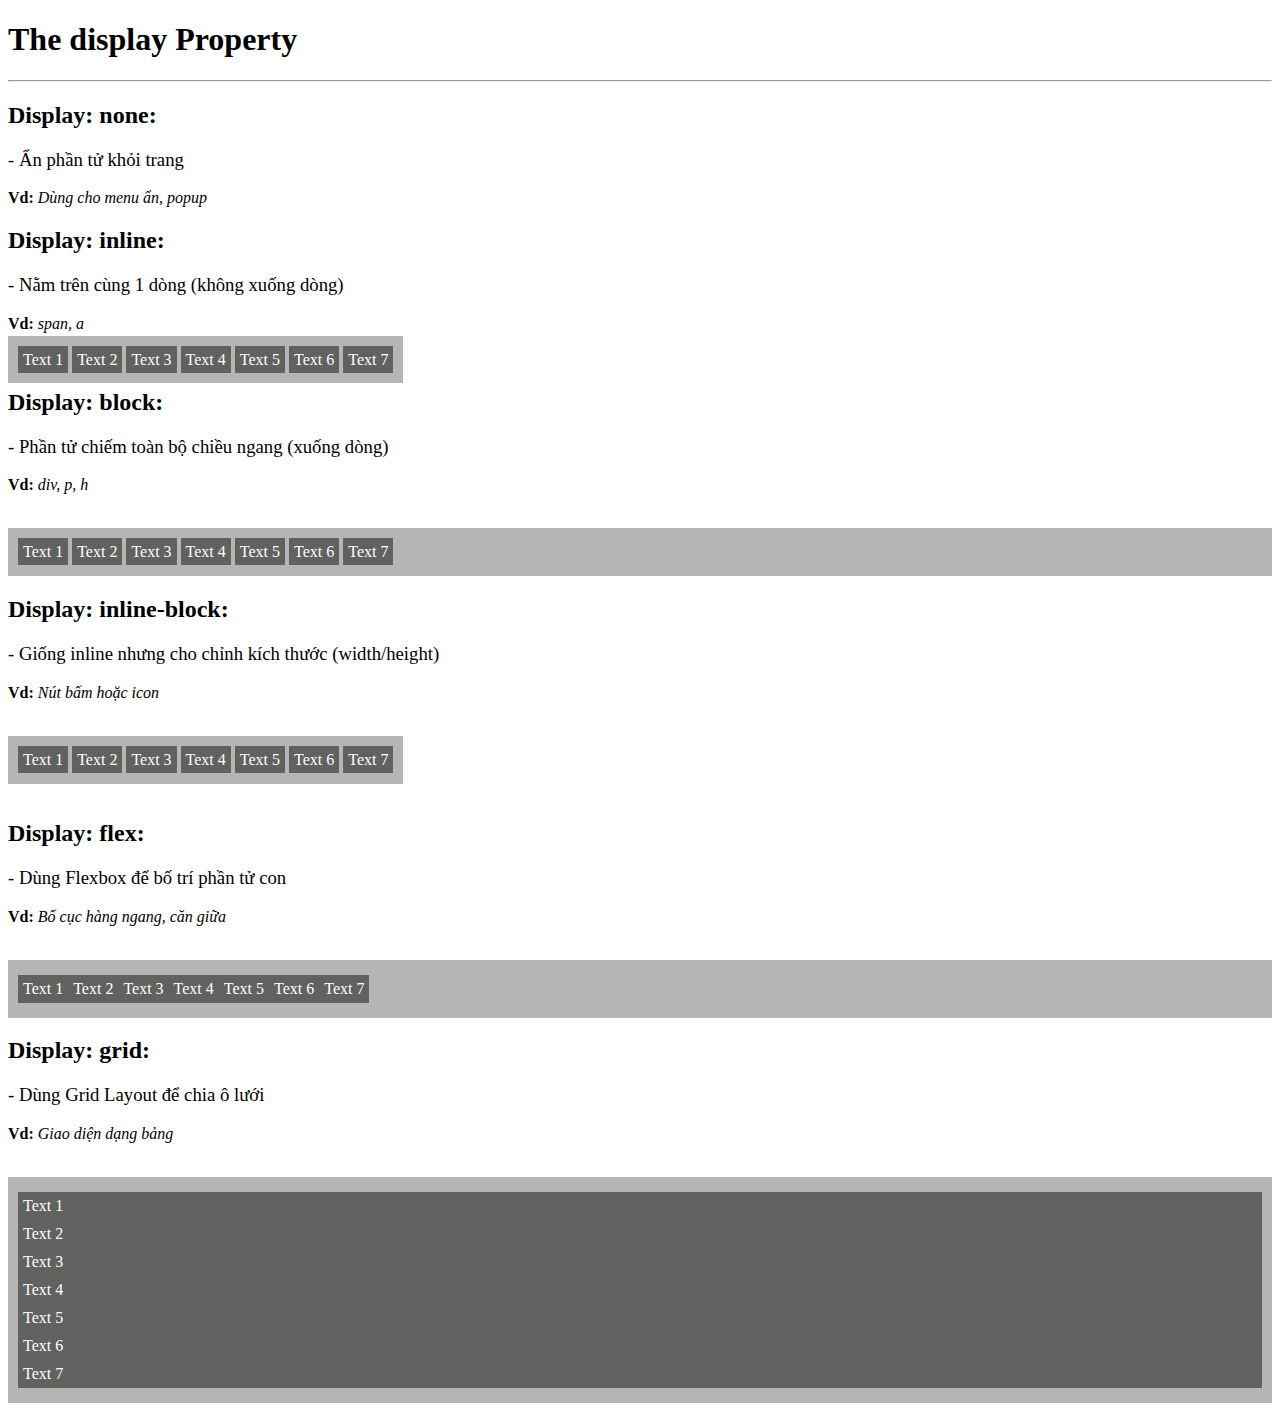
<file: demo2/display.html>
<!DOCTYPE html>
<html lang="en">
<head>
    <meta charset="UTF-8">
    <meta name="viewport" content="width=device-width, initial-scale=1.0">
    <title>Learn Display</title>
    <style>
        p{
            background-color: rgb(181, 181, 179);
            padding: 15px 10px;
        }
        p span{
            background-color: rgb(97, 97, 96);
            color: white;
            padding: 5px;
        }
        .ex1{
            display: none;
        }
        .ex2{
            display: inline;
        }
        .ex3{
            display: block;
        }
        .ex4{
            display: inline-block;
        }
        .ex5{
            display: flex;
        }
        .ex6{
            display: grid;
        }
    </style>
</head>
<body>
    <h1>The display Property</h1>
    <hr>

    <h2>Display: none:</h2>
    <h3 style="font-weight: 100;">- Ẩn phần tử khỏi trang</h3>
    <div><b>Vd:</b> <i>Dùng cho menu ẩn, popup</i> </div> 
    <p class="ex1">
        <span>Text 1</span>
        <span>Text 2</span>
        <span>Text 3</span>
        <span>Text 4</span>
        <span>Text 5</span>
    </p>
    
    <h2>Display: inline:</h2>
    <h3 style="font-weight: 100;">- Nằm trên cùng 1 dòng (không xuống dòng)</h3>
    <div><b>Vd:</b> <i>span, a</i></div>  
    <br>
    <p class="ex2">
        <span>Text 1</span>
        <span>Text 2</span>
        <span>Text 3</span>
        <span>Text 4</span>
        <span>Text 5</span>
        <span>Text 6</span>
        <span>Text 7</span>
    </p>
    <h2>Display: block:</h2>
    <h3 style="font-weight: 100;">- Phần tử chiếm toàn bộ chiều ngang (xuống dòng)</h3>
    <div><b>Vd:</b> <i>div, p, h</i></div> 
    <br>
    <p class="ex3">
        <span>Text 1</span>
        <span>Text 2</span>
        <span>Text 3</span>
        <span>Text 4</span>
        <span>Text 5</span>
        <span>Text 6</span>
        <span>Text 7</span>
    </p>
    
    <h2>Display: inline-block:</h2>
    <h3 style="font-weight: 100;">- Giống inline nhưng cho chỉnh kích thước (width/height)</h3>
    <div><b>Vd:</b> <i>Nút bấm hoặc icon</i></div> 
    <br>
    <p class="ex4">
        <span>Text 1</span>
        <span>Text 2</span>
        <span>Text 3</span>
        <span>Text 4</span>
        <span>Text 5</span>
        <span>Text 6</span>
        <span>Text 7</span>
    </p>
    
    <h2>Display: flex:</h2>
    <h3 style="font-weight: 100;">- Dùng Flexbox để bố trí phần tử con</h3>
    <div><b>Vd:</b> <i>Bố cục hàng ngang, căn giữa</i></div>
    <br>
    <p class="ex5">
        <span>Text 1</span>
        <span>Text 2</span>
        <span>Text 3</span>
        <span>Text 4</span>
        <span>Text 5</span>
        <span>Text 6</span>
        <span>Text 7</span>
    </p>
    
    <h2>Display: grid:</h2>
    <h3 style="font-weight: 100;">- Dùng Grid Layout để chia ô lưới</h3>
    <div><b>Vd:</b> <i>Giao diện dạng bảng</i></div> 
    <br>
    <p class="ex6">
      <span>Text 1</span>
      <span>Text 2</span>
      <span>Text 3</span>
      <span>Text 4</span>
      <span>Text 5</span>
      <span>Text 6</span>
      <span>Text 7</span>
    </p>
</body>
</html>
</file>
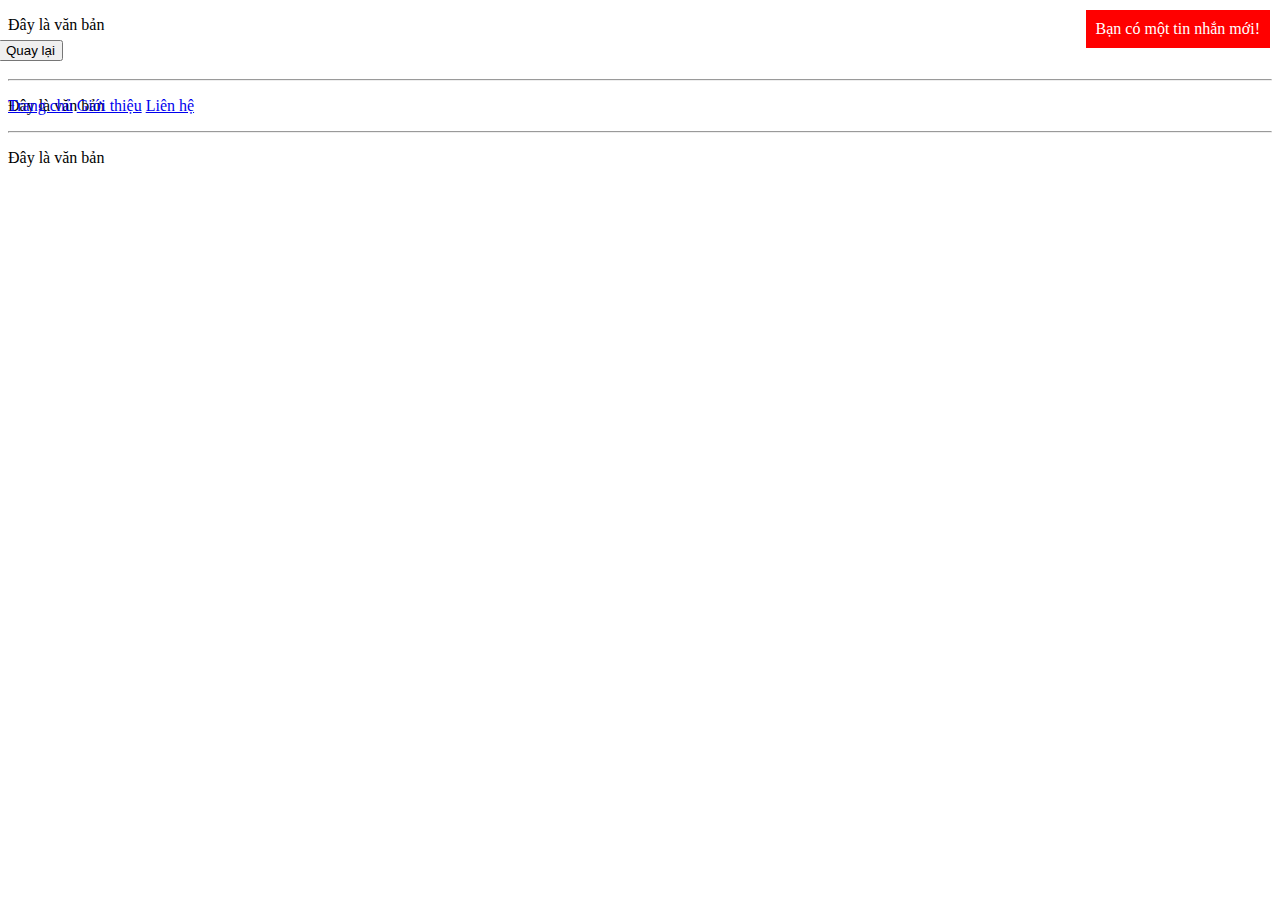
<file: demo2/position.html>
<!DOCTYPE html>
<html lang="en">
<head>
    <meta charset="UTF-8">
    <meta name="viewport" content="width=device-width, initial-scale=1.0">
    <title>Position</title>
    <link rel="stylesheet" href="position.css">
</head>
<body>
    <div class="container">
        <p>Đây là văn bản</p>
        <button class="button">Quay lại</button>
    </div>
    <hr>
    <div class="container">
        <p>Đây là văn bản</p>
        <nav class="menu">
            <a href="#">Trang chủ</a>
            <a href="#">Giới thiệu</a>
            <a href="#">Liên hệ</a>
        </nav>
    </div>
    <hr>
    <div class="container">
        <p>Đây là văn bản</p>
        <div class="notification">
            Bạn có một tin nhắn mới!
        </div>
    </div>
</body>
</html>
</file>
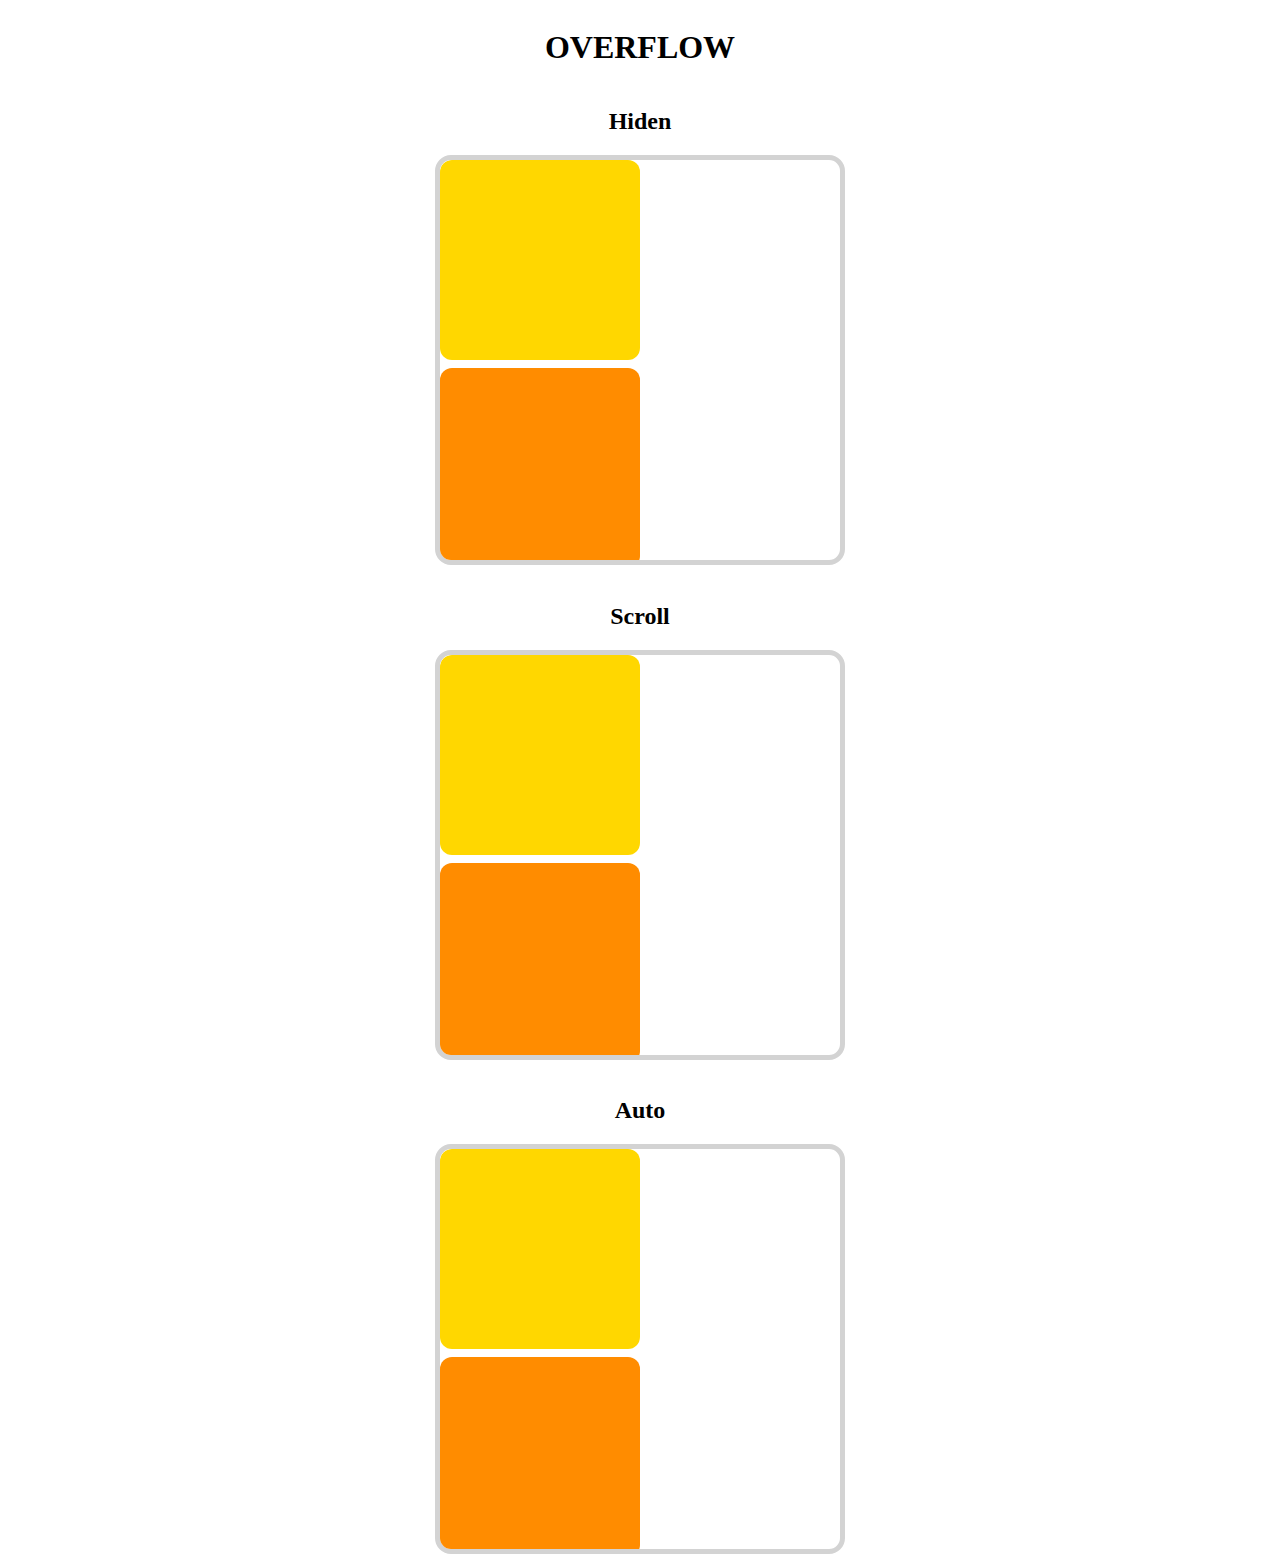
<file: demo3/display2.html>
<!DOCTYPE html>
<html lang="en">
<head>
    <meta charset="UTF-8">
    <meta name="viewport" content="width=device-width, initial-scale=1.0">
    <title>Display</title>
    <style>
        body,.ovl-1,.ovl-2,.ovl-3{
            height: 100vh;
            display: flex;
            flex-direction: column;
            align-items: center;
        }
        .ovl-1 .container{
            width: 400px;
            height: 400px;
            border: 5px solid lightgray;
            border-radius: 16px;
            overflow: hidden;
        }
        .ovl-2 .container{
            width: 400px;
            height: 400px;
            border: 5px solid lightgray;
            border-radius: 16px;
            overflow: hidden;
        }
        .ovl-3 .container{
            width: 400px;
            height: 400px;
            border: 5px solid lightgray;
            border-radius: 16px;
            overflow: auto;
        }
        .box{
            width: 200px;
            height: 200px;
            border-radius: 12px;
            margin-bottom: 8px;
        }
    </style>
</head>
<body>
    <h1>OVERFLOW</h1>
    <div class="ovl-1">
        <h2>Hiden</h2>
        <div class="container">
            <div class="box" style="background-color: gold;"></div>
            <div class="box" style="background-color: darkorange;"></div>
            <div class="box" style="background-color: hotpink;"></div>
            <div class="box" style="background-color: cornflowerblue;"></div>
            <div class="box" style="background-color: blueviolet;"></div>
        </div>
    </div>
    <br>
    <div class="ovl-2">
        <h2>Scroll</h2>
        <div class="container">
            <div class="box" style="background-color: gold;"></div>
            <div class="box" style="background-color: darkorange;"></div>
            <div class="box" style="background-color: hotpink;"></div>
            <div class="box" style="background-color: cornflowerblue;"></div>
            <div class="box" style="background-color: blueviolet;"></div>
        </div>
    </div>
    <br>
    <div class="ovl-3">
        <h2>Auto</h2>
        <div class="container">
            <div class="box" style="background-color: gold;"></div>
            <div class="box" style="background-color: darkorange;"></div>
            <div class="box" style="background-color: hotpink;"></div>
            <div class="box" style="background-color: cornflowerblue;"></div>
            <div class="box" style="background-color: blueviolet;"></div>
        </div>
    </div>
    
</body>
</html>
</file>
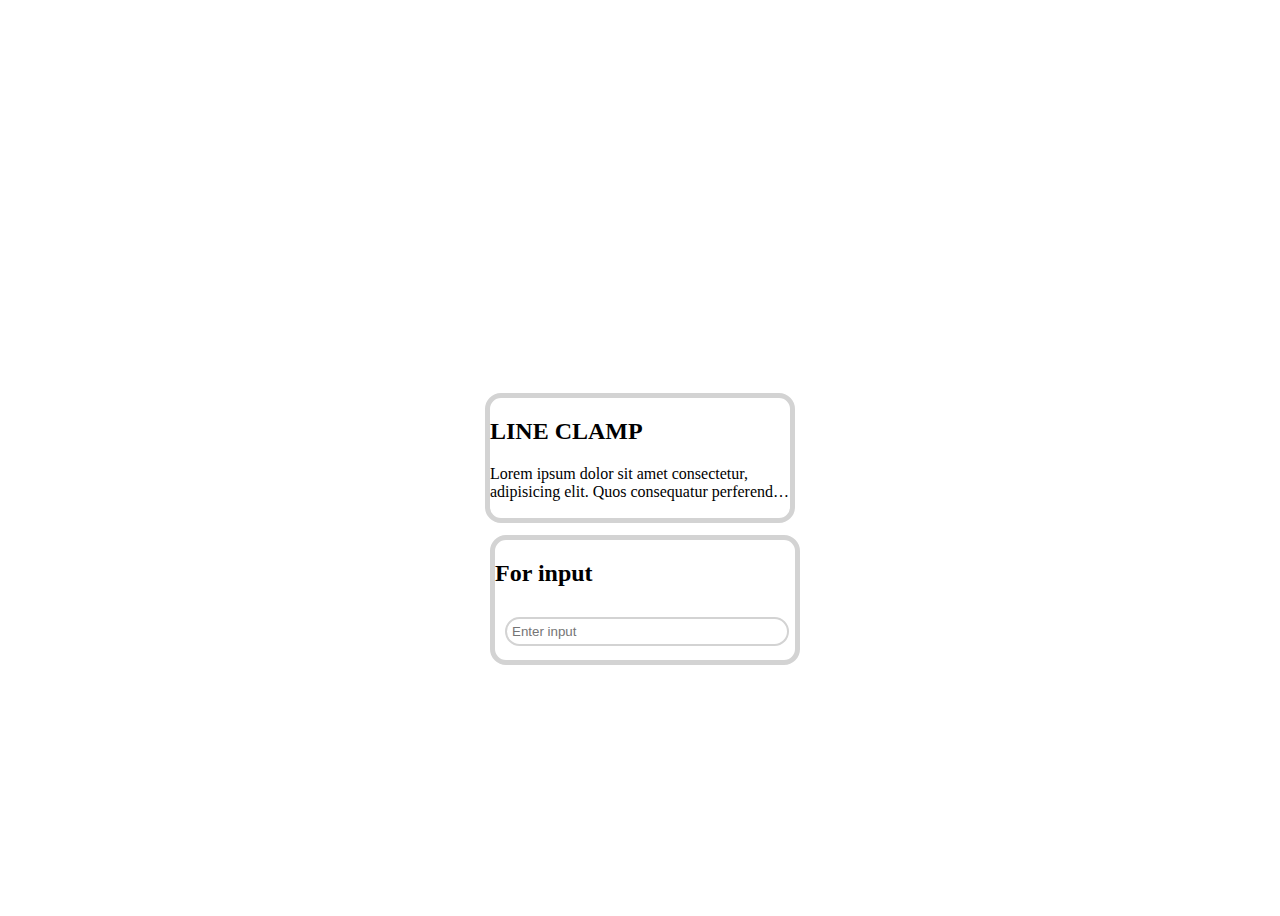
<file: demo3/line-clamp.html>
<!DOCTYPE html>
<html lang="en">
  <head>
    <meta charset="UTF-8" />
    <meta name="viewport" content="width=device-width, initial-scale=1.0" />
    <title>Line Clamp</title>
    <style>
      body {
        height: 100vh;
        display: flex;
        flex-direction: column;
        align-items: center;
        justify-content: center;
      }
      .container {
        width: 300px;
        height: 120px;
        border: 5px solid lightgray;
        border-radius: 16px;
      }
      .input{
        width: 90%;
        border: 2px solid lightgray;
        border-radius: 15px;
        margin: 10px;
        padding: 5px;
        text-overflow: ellipsis; /* For text */
      }

      .line-clamp{
        display: -webkit-box;
        -webkit-box-orient: vertical;
        overflow: hidden;
        -webkit-line-clamp: 2;
      }
    </style>
  </head>
  <body>
    <div class="container">
      <div class="box">
        <h2>LINE CLAMP</h2>
        <p class="line-clamp">
          Lorem ipsum dolor sit amet consectetur, adipisicing elit. Quos
          consequatur perferendis hic quidem. Vel libero consectetur expedita
          sit minima, illo, facilis quia iure facere tenetur ipsa eveniet. Sed,
          accusamus cum?
        </p>
      </div>
      <br>
      <div class="container">
        <h2>For input</h2>
        <input type="text" class="input" placeholder="Enter input">
      </div>
    </div>
  </body>
</html>
</file>
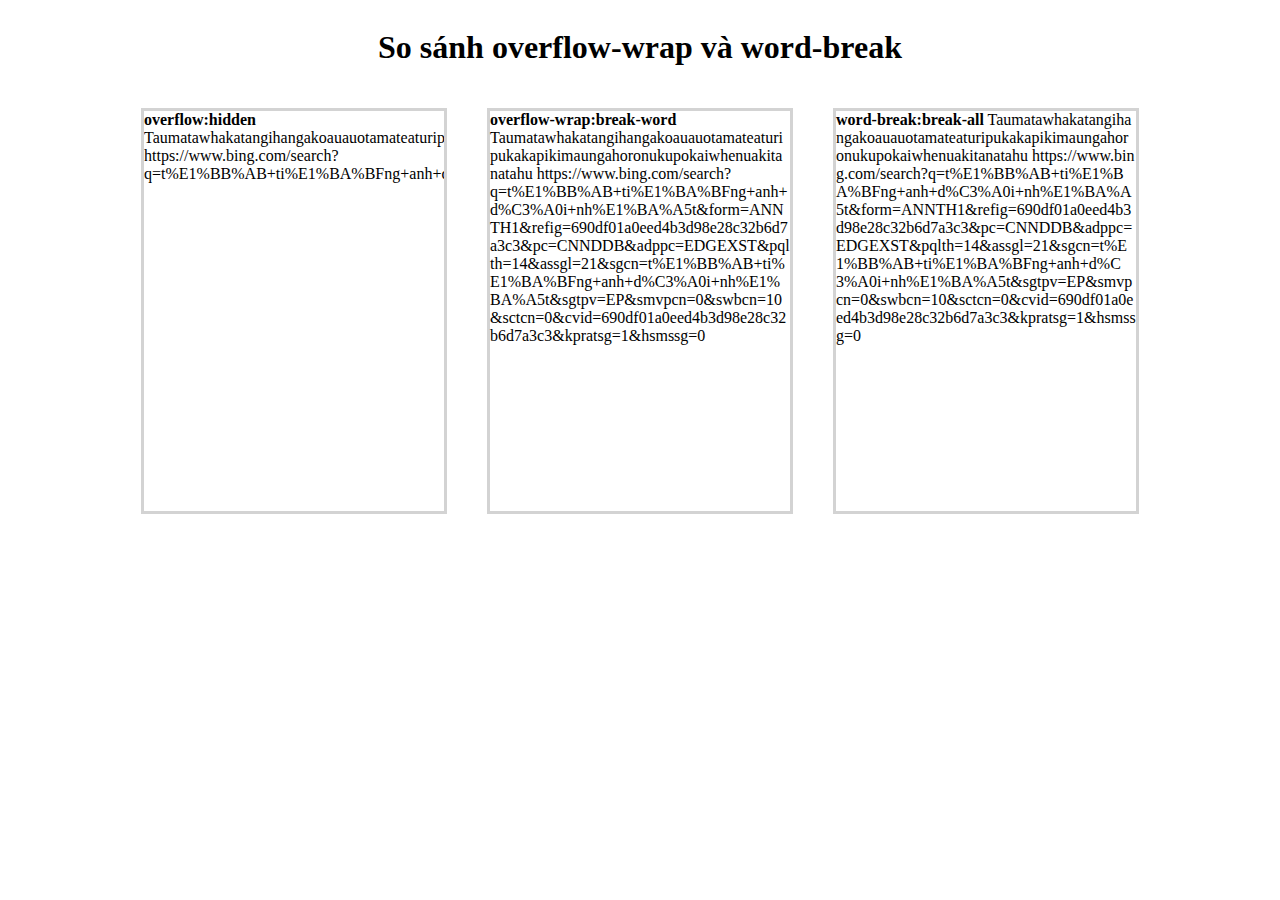
<file: demo3/overflow-word.html>
<!DOCTYPE html>
<html lang="en">
<head>
    <meta charset="UTF-8">
    <meta name="viewport" content="width=device-width, initial-scale=1.0">
    <title>Overflow-wrap & word-break</title>
    <style>
        .container{
            display: flex;
            align-items: center;
            flex-direction: column;
        }
        .box-model{
            display: flex;
        }
        .box-1,.box-2,.box-3{
            border: 3px solid lightgray;
            width: 300px;
            height: 400px;
            margin: 20px ;
        }
        .box-1{
            overflow: hidden;
        }
        .box-2{
            overflow-wrap:break-word;
        }
        .box-3{
            word-break: break-all;
        }
    </style>
</head>
<body>
    <div class="container">
        <h1>So sánh overflow-wrap và word-break</h1>
        <div class="box-model">
            <div class="box-1">
                <b>overflow:hidden</b>
                Taumatawhakatangihangakoauauotamateaturipukakapikimaungahoronukupokaiwhenuakitanatahu
                https://www.bing.com/search?q=t%E1%BB%AB+ti%E1%BA%BFng+anh+d%C3%A0i+nh%E1%BA%A5t&form=ANNTH1&refig=690df01a0eed4b3d98e28c32b6d7a3c3&pc=CNNDDB&adppc=EDGEXST&pqlth=14&assgl=21&sgcn=t%E1%BB%AB+ti%E1%BA%BFng+anh+d%C3%A0i+nh%E1%BA%A5t&sgtpv=EP&smvpcn=0&swbcn=10&sctcn=0&cvid=690df01a0eed4b3d98e28c32b6d7a3c3&kpratsg=1&hsmssg=0
            </div>
    
            <div class="box-2">
                <b>overflow-wrap:break-word</b>
                Taumatawhakatangihangakoauauotamateaturipukakapikimaungahoronukupokaiwhenuakitanatahu
                https://www.bing.com/search?q=t%E1%BB%AB+ti%E1%BA%BFng+anh+d%C3%A0i+nh%E1%BA%A5t&form=ANNTH1&refig=690df01a0eed4b3d98e28c32b6d7a3c3&pc=CNNDDB&adppc=EDGEXST&pqlth=14&assgl=21&sgcn=t%E1%BB%AB+ti%E1%BA%BFng+anh+d%C3%A0i+nh%E1%BA%A5t&sgtpv=EP&smvpcn=0&swbcn=10&sctcn=0&cvid=690df01a0eed4b3d98e28c32b6d7a3c3&kpratsg=1&hsmssg=0
            </div>
            
            <div class="box-3">
                <b>word-break:break-all</b>
                Taumatawhakatangihangakoauauotamateaturipukakapikimaungahoronukupokaiwhenuakitanatahu
                https://www.bing.com/search?q=t%E1%BB%AB+ti%E1%BA%BFng+anh+d%C3%A0i+nh%E1%BA%A5t&form=ANNTH1&refig=690df01a0eed4b3d98e28c32b6d7a3c3&pc=CNNDDB&adppc=EDGEXST&pqlth=14&assgl=21&sgcn=t%E1%BB%AB+ti%E1%BA%BFng+anh+d%C3%A0i+nh%E1%BA%A5t&sgtpv=EP&smvpcn=0&swbcn=10&sctcn=0&cvid=690df01a0eed4b3d98e28c32b6d7a3c3&kpratsg=1&hsmssg=0
            </div>
        </div>
    </div>
</body>
</html>
</file>
<file: demo2/position.css>
.container{
    position: relative;
}

.button{
    position: relative;
    bottom: 10px;
    right: 10px;
}

.menu{
    position: absolute;
    top: 0px;
    left: 0px;
    width: 100%;
}

.notification{
    position: fixed;
    top: 10px;
    right: 10px;
    background-color: red;
    color: white;
    padding: 10px;
}
</file>
